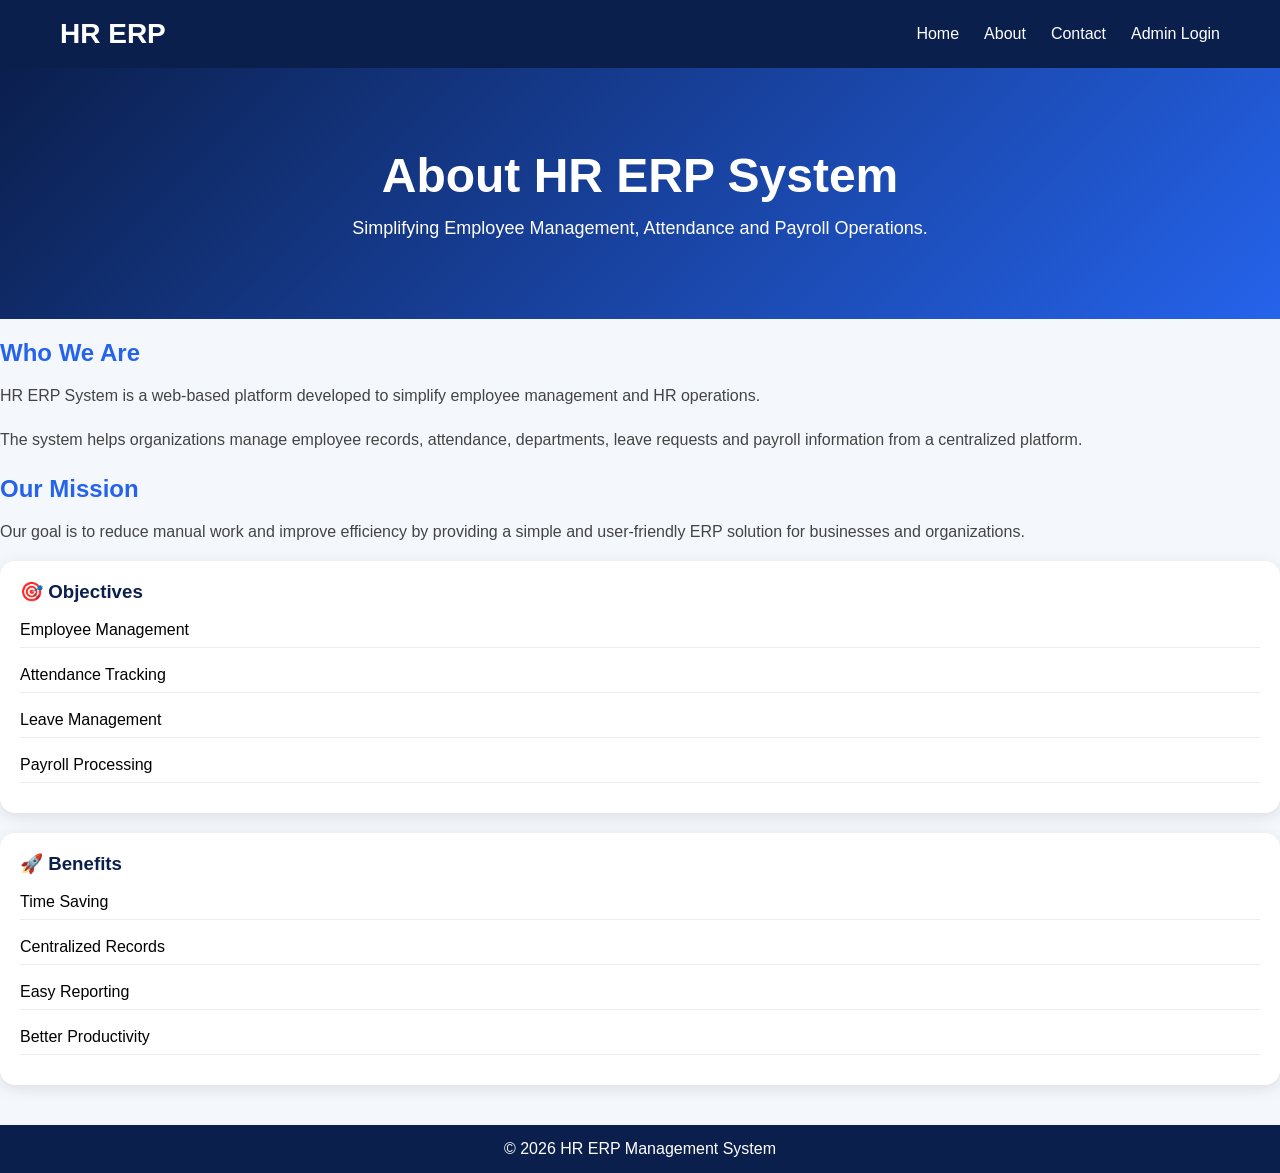
<file: templates/about.html>
<!DOCTYPE html>
<html lang="en">
<head>
    <meta charset="UTF-8">
    <meta name="viewport" content="width=device-width, initial-scale=1.0">
    <title>About Us - HR ERP</title>
    <link rel="stylesheet" href="/static/css/about.css">
</head>
<body>

    <!-- Navbar -->
    <nav class="navbar">
        <div class="logo">HR ERP</div>

        <ul class="nav-links">
            <li><a href="/">Home</a></li>
            <li><a href="/about">About</a></li>
            <li><a href="/contact">Contact</a></li>
            <li><a href="/adminlogin" class="login-btn">Admin Login</a></li>
        </ul>
    </nav>

    <!-- Hero Section -->
    <section class="hero">
        <h1>About HR ERP System</h1>
        <p>
            Simplifying Employee Management,
            Attendance and Payroll Operations.
        </p>
    </section>

    <!-- About Content -->
    <section class="content">

        <div class="about-card">

            <h2>Who We Are</h2>

            <p>
                HR ERP System is a web-based platform developed to
                simplify employee management and HR operations.
            </p>

            <p>
                The system helps organizations manage employee
                records, attendance, departments, leave requests
                and payroll information from a centralized platform.
            </p>

            <h2>Our Mission</h2>

            <p>
                Our goal is to reduce manual work and improve
                efficiency by providing a simple and user-friendly
                ERP solution for businesses and organizations.
            </p>

        </div>

        <div class="sidebar">

            <div class="card">
                <h3>🎯 Objectives</h3>

                <ul>
                    <li>Employee Management</li>
                    <li>Attendance Tracking</li>
                    <li>Leave Management</li>
                    <li>Payroll Processing</li>
                </ul>
            </div>

            <div class="card">
                <h3>🚀 Benefits</h3>

                <ul>
                    <li>Time Saving</li>
                    <li>Centralized Records</li>
                    <li>Easy Reporting</li>
                    <li>Better Productivity</li>
                </ul>
            </div>

        </div>

    </section>

    <!-- Footer -->
    <footer>
        <p>© 2026 HR ERP Management System</p>
    </footer>

</body>
</html>
</file>
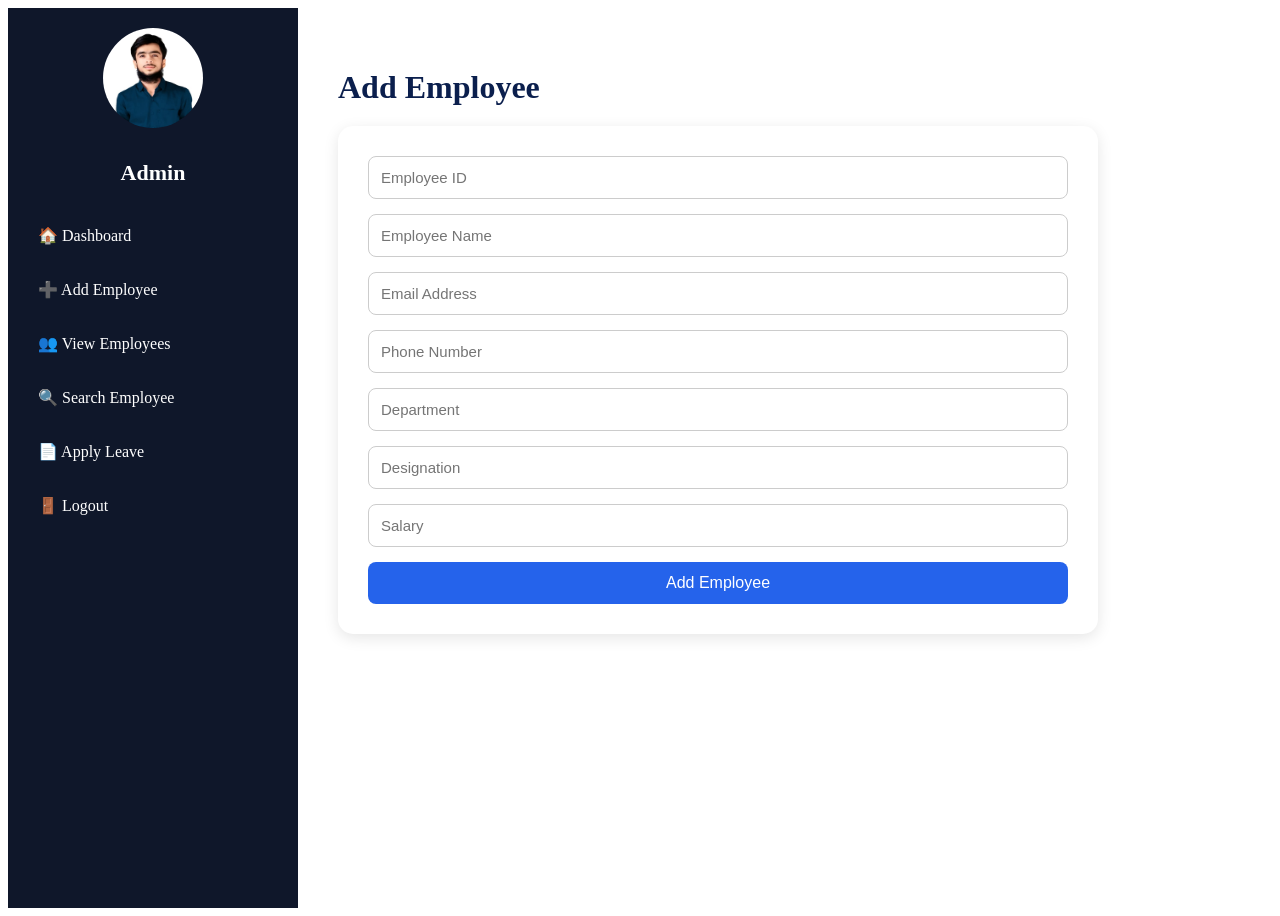
<file: templates/add_employee.html>
<!DOCTYPE html>
<html lang="en">
<head>
    <meta charset="UTF-8">
    <meta name="viewport" content="width=device-width, initial-scale=1.0">
    <title>Add Employee - HR ERP</title>

    <link rel="stylesheet" href="/static/css/add_emp.css">
</head>

<body>

<div class="dashboard-container">

    <!-- Sidebar -->
    <div class="dashboard-sidebar">

        <div class="profile">
            <img src="/static/admin.jpeg" alt="Admin">
            <h2>Admin</h2>
        </div>

        <ul>
            <li><a href="/admin_dashboard">🏠 Dashboard</a></li>
            <li><a href="/add_employee">➕ Add Employee</a></li>
            <li><a href="/view_employee">👥 View Employees</a></li>
            <li><a href="/search_employee"> 🔍 Search Employee</a></li>
             <li><a href="/apply_leave">📄 Apply Leave</a></li>
            <li><a href="/logout">🚪 Logout</a></li>
        </ul>

    </div>

    <!-- Main Content -->
    <div class="dashboard-content">

        <h1>Add Employee</h1>

        <div class="employee-form">

            <form action="/save" method="post">
                 <input type="number" name="emp id" placeholder="Employee ID" required>
                <input type="text" name="name" placeholder="Employee Name" required>

                <input type="email" name="email" placeholder="Email Address" required>

                <input type="text" name="phone" placeholder="Phone Number" required>

                <input type="text" name="department" placeholder="Department" required>

                <input type="text" name="designation" placeholder="Designation" required>

                <input type="number" name="salary" placeholder="Salary" required>

                <button type="submit">Add Employee</button>

            </form>

        </div>

    </div>

</div>

</body>
</html>
</file>
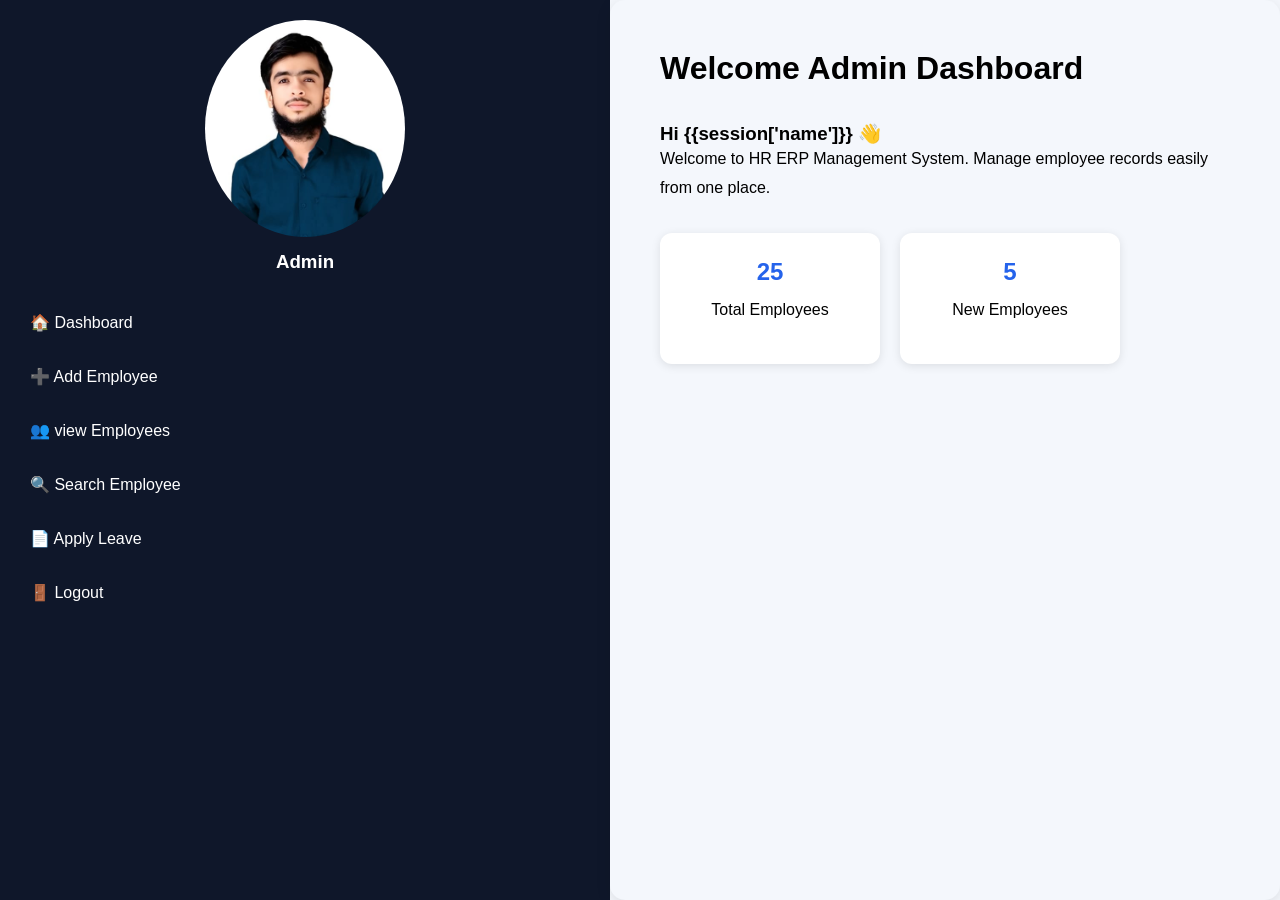
<file: templates/admin_dashboard.html>
<!DOCTYPE html>
<html lang="en">
<head>
    <meta charset="UTF-8">
    <meta name="viewport" content="width=device-width, initial-scale=1.0">
    <title>Dashboard - HR ERP</title>
    <link rel="stylesheet" href="/static/css/dashborad.css">
</head>
<body>

<div class="dashboard-container">

    <!-- Sidebar -->
    <div class="sidebar">

        <div class="admin-profile">
            <img src="/static/admin.jpeg" alt="Admin" width="200px">
            <h3>Admin</h3>
        </div>

        <ul>
            <li><a href="/dashboard">🏠 Dashboard</a></li>
            <li><a href="/add_employee">➕ Add Employee</a></li>
            <li><a href="/view_employee">👥 view Employees</a></li>
            <li><a href="/search_employee"> 🔍 Search Employee</a></li>
             <li><a href="/apply_leave">📄 Apply Leave</a></li>
            <li><a href="/logout">🚪 Logout</a></li>
        </ul>

    </div>

    <!-- Main Content -->
    <div class="main-content">

        <h1>Welcome Admin Dashboard</h1> <br> <br>
       <h3> Hi {{session['name']}} 👋</h3>

        <p>
            Welcome to HR ERP Management System.
            Manage employee records easily from one place.
        </p>

        <div class="dashboard-cards">

            <div class="dash-card">
                <h2>25</h2>
                <p>Total Employees</p>
            </div>

            <div class="dash-card">
                <h2>5</h2>
                <p>New Employees</p>
            </div>

        </div>

    </div>

</div>

</body>
</html>
</file>
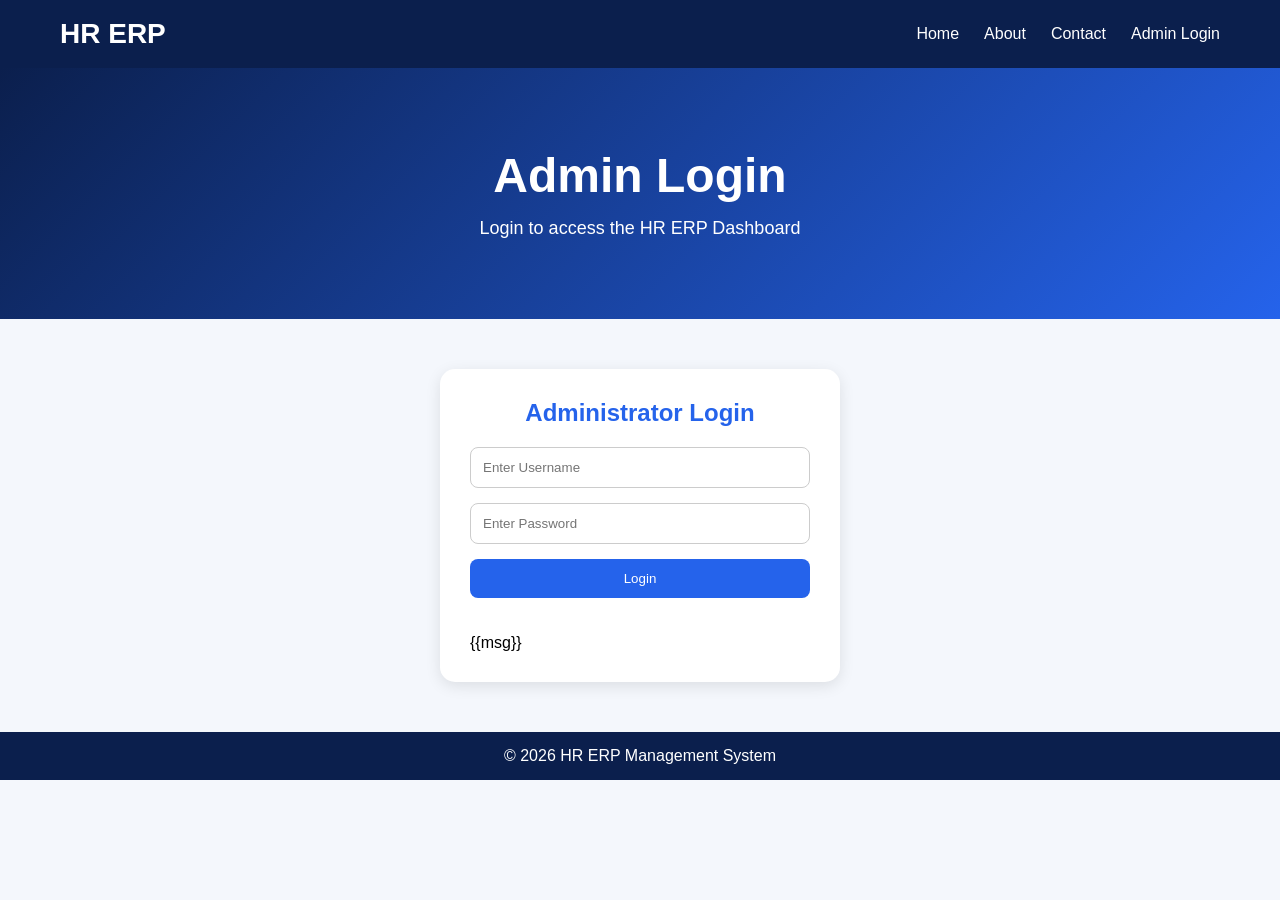
<file: templates/adminlogin.html>
<!DOCTYPE html>
<html lang="en">
<head>
    <meta charset="UTF-8">
    <meta name="viewport" content="width=device-width, initial-scale=1.0">
    <title>Admin Login</title>
    <link rel="stylesheet" href="/static/css/admin.css">
</head>
<body>

    <!-- Navbar -->
    <nav class="navbar">
        <div class="logo">HR ERP</div>

        <ul class="nav-links">
            <li><a href="/">Home</a></li>
            <li><a href="/about">About</a></li>
            <li><a href="/contact">Contact</a></li>
            <li><a href="/adminlogin" class="login-btn">Admin Login</a></li>
        </ul>
    </nav>

    <!-- Hero -->
    <section class="hero">
        <h1>Admin Login</h1>
        <p>Login to access the HR ERP Dashboard</p>
    </section>

    <!-- Login Form -->
    <section class="login-container">

        <div class="login-card">

            <h2>Administrator Login</h2>

            <form action="/admin_dashboard" method="POST">

                <input type="text" name="username"
                       placeholder="Enter Username">

                <input type="password" name="password"
                       placeholder="Enter Password">

                <button type="submit">Login</button>

                  <br> <br>
               {{msg}}


            </form>



        </div>

    </section>

    <footer>
        <p>© 2026 HR ERP Management System</p>
    </footer>

</body>
</html>
</file>
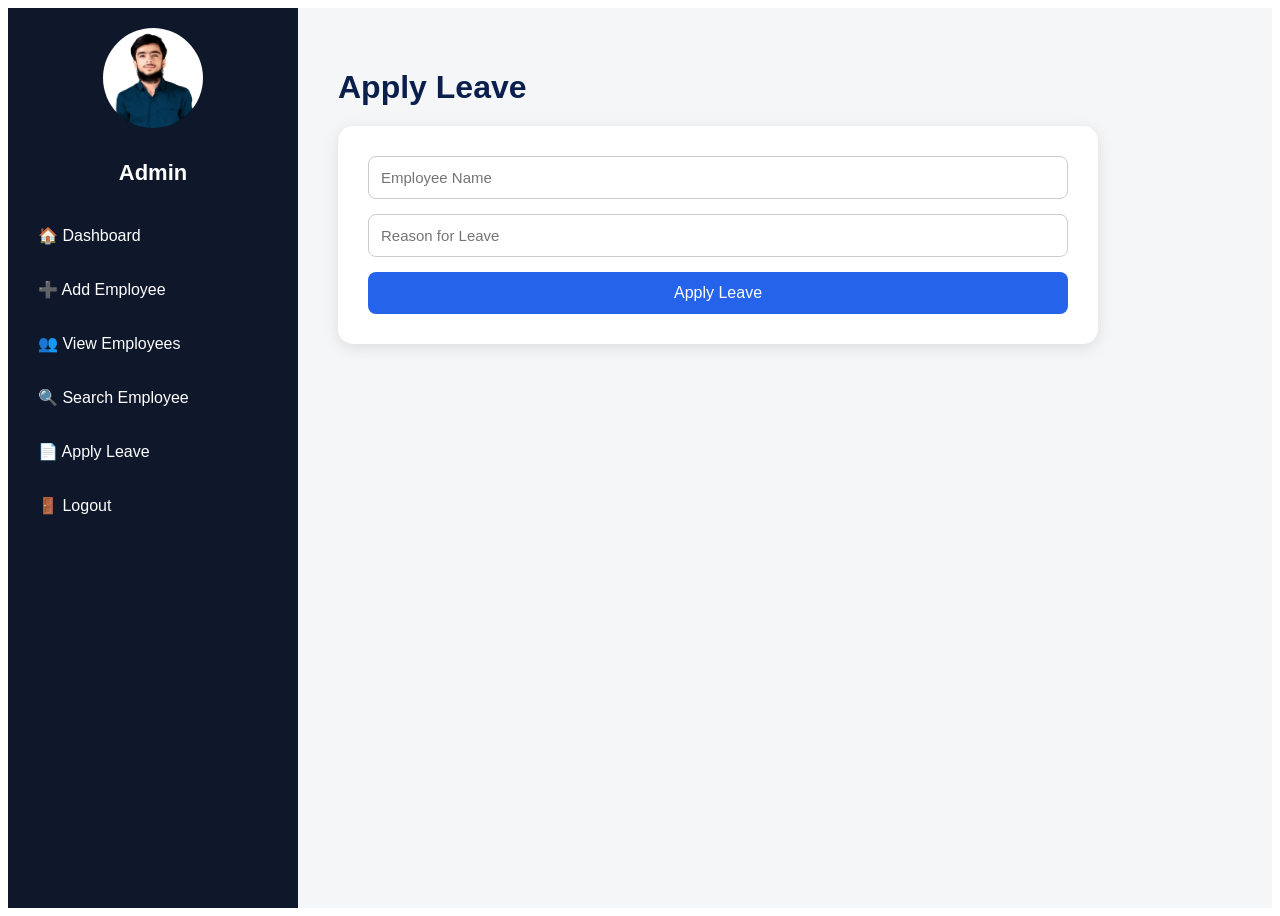
<file: templates/apply_leave.html>
<!DOCTYPE html>
<html lang="en">
<head>
    <meta charset="UTF-8">
    <meta name="viewport" content="width=device-width, initial-scale=1.0">
    <title>Apply Leave - HR ERP</title>

    <link rel="stylesheet" href="/static/css/apply_leave.css">
</head>

<body>

<div class="dashboard-container">

    <!-- Sidebar -->
    <div class="dashboard-sidebar">

        <div class="profile">
            <img src="/static/admin.jpeg" alt="Admin">
            <h2>Admin</h2>
        </div>

        <ul>
            <li><a href="admin_dashboard.html">🏠 Dashboard</a></li>
            <li><a href="/add_employee">➕ Add Employee</a></li>
            <li><a href="/view_employee">👥 View Employees</a></li>
            <li><a href="/search_employee">🔍 Search Employee</a></li>
            <li><a href="/apply_leave">📄 Apply Leave</a></li>
            <li><a href="/logout">🚪 Logout</a></li>
        </ul>

    </div>

    <!-- Main Content -->
    <div class="dashboard-content">

        <h1>Apply Leave</h1>

        <div class="leave-form">

            <form action="/save_leave" method="post">

                <input type="text" name="name" placeholder="Employee Name" required>

                <input type="text" name="reason" placeholder="Reason for Leave" required>

                <button type="submit">Apply Leave</button>

            </form>

        </div>

    </div>

</div>

</body>
</html>
</file>
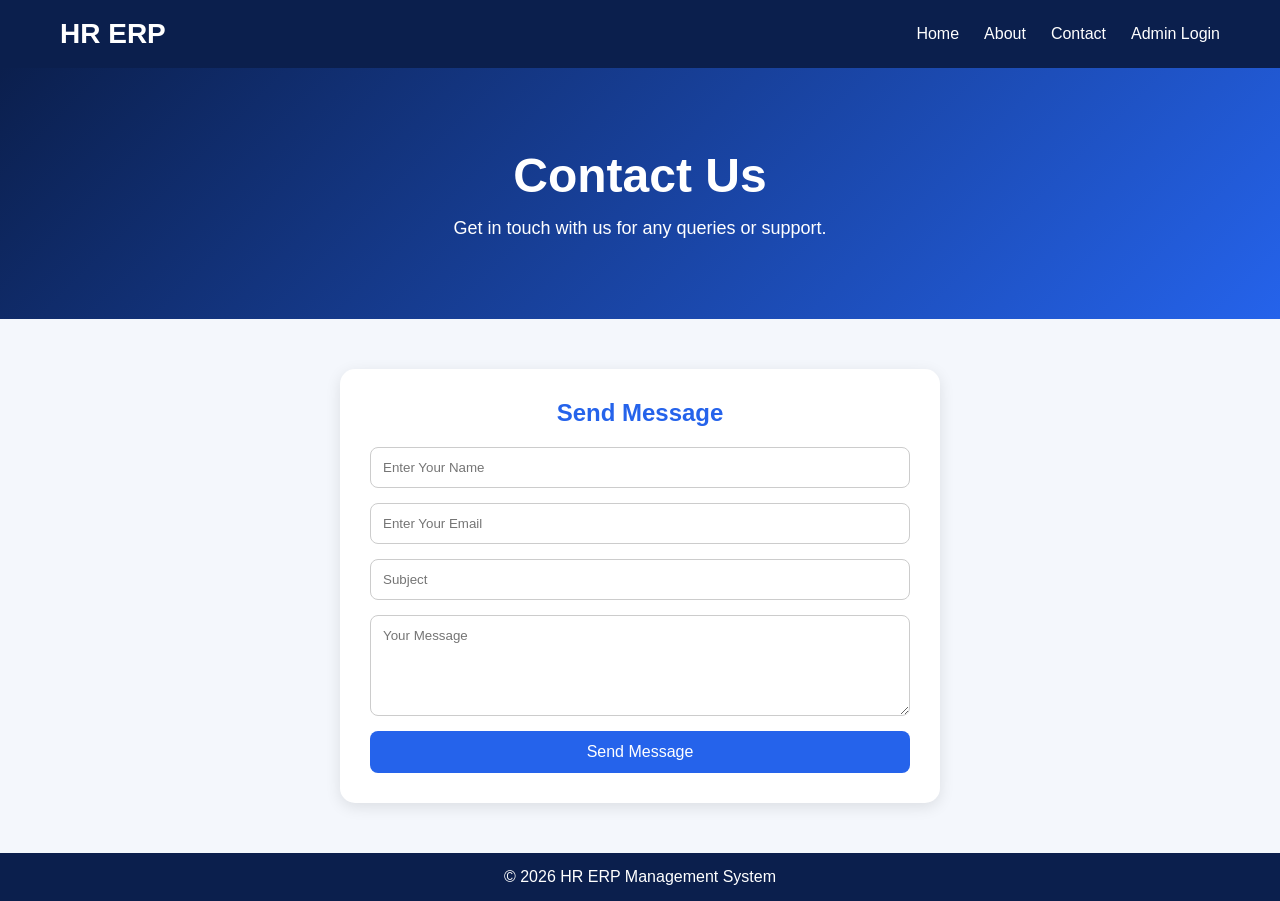
<file: templates/contact.html>
<!DOCTYPE html>
<html lang="en">
<head>
    <meta charset="UTF-8">
    <meta name="viewport" content="width=device-width, initial-scale=1.0">
    <title>Contact Us - HR ERP</title>
    <link rel="stylesheet" href="/static/css/contact.css">
<body>

    <!-- Navbar -->
    <nav class="navbar">
        <div class="logo">HR ERP</div>

        <ul class="nav-links">
            <li><a href="/">Home</a></li>
            <li><a href="/about">About</a></li>
            <li><a href="/contact">Contact</a></li>
            <li><a href="/adminlogin" class="login-btn">Admin Login</a></li>
        </ul>
    </nav>

    <!-- Hero -->
    <section class="hero">
        <h1>Contact Us</h1>
        <p>Get in touch with us for any queries or support.</p>
    </section>

    <!-- Contact Form -->
    <section class="contact-container">

        <div class="contact-card">

            <h2>Send Message</h2>

            <form>

                <input type="text" placeholder="Enter Your Name">

                <input type="email" placeholder="Enter Your Email">

                <input type="text" placeholder="Subject">

                <textarea rows="5" placeholder="Your Message"></textarea>

                <button type="submit">Send Message</button>

            </form>

        </div>

    </section>

    <!-- Footer -->
    <footer>
        <p>© 2026 HR ERP Management System</p>
    </footer>

</body>
</html>
</file>
<file: static/css/about.css>
*{
    margin:0;
    padding:0;
    box-sizing:border-box;
    font-family:Arial, sans-serif;
}

body{
    background:#f4f7fc;
}

/* Navbar */

nav{
    background:#0b1f4d;
    display:flex;
    justify-content:space-between;
    align-items:center;
    padding:18px 60px;
}

.logo{
    color:white;
    font-size:28px;
    font-weight:bold;
}

nav ul{
    list-style:none;
    display:flex;
}

nav ul li{
    margin-left:25px;
}

nav ul li a{
    color:white;
    text-decoration:none;
    font-weight:500;
}

/* Hero */

.hero{
    background:linear-gradient(135deg,#0b1f4d,#2563eb);
    color:white;
    text-align:center;
    padding:80px 20px;
}

.hero h1{
    font-size:48px;
    margin-bottom:15px;
}

.hero p{
    font-size:18px;
}

/* Layout */

.container{
    width:90%;
    margin:40px auto;
    display:flex;
    gap:25px;
}

.main-content{
    flex:3;
    background:white;
    padding:30px;
    border-radius:15px;
    box-shadow:0 4px 15px rgba(0,0,0,0.1);
}

.main-content h2{
    margin-bottom:15px;
    color:#0b1f4d;
}

.main-content p{
    line-height:1.8;
    margin-bottom:15px;
}

.sidebar{
    flex:1;
}

.card{
    background:white;
    padding:20px;
    margin-bottom:20px;
    border-radius:15px;
    box-shadow:0 4px 15px rgba(0,0,0,0.1);
}

.card h3{
    color:#0b1f4d;
    margin-bottom:10px;
}

.card ul{
    padding-left:18px;
}

.card li{
    margin-bottom:10px;
}

/* Footer */

footer{
    background:#0b1f4d;
    color:white;
    text-align:center;
    padding:15px;
    margin-top:40px;
}



/* About Page */

.about-card h2{
    color:#2563eb;
    margin-bottom:15px;
    margin-top:20px;
}

.about-card p{
    line-height:1.8;
    margin-bottom:15px;
    color:#444;
}

.card ul{
    list-style:none;
    padding-left:0;
}

.card ul li{
    padding:8px 0;
    border-bottom:1px solid #eee;
}
</file>
<file: static/css/add_emp.css>
/* =========================
   Add Employee Dashboard
========================= */

.dashboard-container{
    display:flex;
    min-height:100vh;
}

.dashboard-sidebar{
    width:250px;
    background:#0f172a;
    color:white;
    padding:20px;
}

.profile{
    text-align:center;
    margin-bottom:30px;
}

.profile img{
    width:100px;
    height:100px;
    border-radius:50%;
    margin-bottom:10px;
}

.profile h2{
    font-size:22px;
}

.dashboard-sidebar ul{
    list-style:none;
    padding:0;
}

.dashboard-sidebar ul li{
    margin:15px 0;
}

.dashboard-sidebar ul li a{
    color:white;
    text-decoration:none;
    display:block;
    padding:10px;
    border-radius:8px;
    transition:0.3s;
}

.dashboard-sidebar ul li a:hover{
    background:#2563eb;
}

.dashboard-content{
    flex:1;
    padding:40px;
}

.dashboard-content h1{
    color:#0b1f4d;
    margin-bottom:20px;
}

.employee-form{
    background:white;
    padding:30px;
    border-radius:15px;
    box-shadow:0 4px 15px rgba(0,0,0,0.1);
    max-width:700px;
}

.employee-form form{
    display:flex;
    flex-direction:column;
}

.employee-form input{
    padding:12px;
    margin-bottom:15px;
    border:1px solid #ccc;
    border-radius:8px;
    font-size:15px;
}

.employee-form button{
    background:#2563eb;
    color:white;
    border:none;
    padding:12px;
    border-radius:8px;
    cursor:pointer;
    font-size:16px;
}

.employee-form button:hover{
    background:#1d4ed8;
}
</file>
<file: static/css/dashborad.css>
*{
    margin:0;
    padding:0;
    box-sizing:border-box;
    font-family:Arial, sans-serif;
}

body{
    background:#f4f7fc;
}

/* Navbar */

nav{
    background:#0b1f4d;
    display:flex;
    justify-content:space-between;
    align-items:center;
    padding:18px 60px;
}

.logo{
    color:white;
    font-size:28px;
    font-weight:bold;
}

nav ul{
    list-style:none;
    display:flex;
}

nav ul li{
    margin-left:25px;
}

nav ul li a{
    color:white;
    text-decoration:none;
    font-weight:500;
}

/* Hero */

.hero{
    background:linear-gradient(135deg,#0b1f4d,#2563eb);
    color:white;
    text-align:center;
    padding:80px 20px;
}

.hero h1{
    font-size:48px;
    margin-bottom:15px;
}

.hero p{
    font-size:18px;
}

/* Layout */

.container{
    width:90%;
    margin:40px auto;
    display:flex;
    gap:25px;
}

.main-content{
    flex:3;
    background:white;
    padding:30px;
    border-radius:15px;
    box-shadow:0 4px 15px rgba(0,0,0,0.1);
}

.main-content h2{
    margin-bottom:15px;
    color:#0b1f4d;
}

.main-content p{
    line-height:1.8;
    margin-bottom:15px;
}

.sidebar{
    flex:1;
}

.card{
    background:white;
    padding:20px;
    margin-bottom:20px;
    border-radius:15px;
    box-shadow:0 4px 15px rgba(0,0,0,0.1);
}

.card h3{
    color:#0b1f4d;
    margin-bottom:10px;
}

.card ul{
    padding-left:18px;
}

.card li{
    margin-bottom:10px;
}

/* Footer */

footer{
    background:#0b1f4d;
    color:white;
    text-align:center;
    padding:15px;
    margin-top:40px;
}

/* Dashboard */

.dashboard-container{
    display:flex;
    min-height:100vh;
}

.sidebar{
    width:220px;
    background:#0f172a;
    color:white;
    padding:20px;
}

.admin-profile{
    text-align:center;
    margin-bottom:30px;
}

.admin-profile img{
    border-radius:50%;
    margin-bottom:10px;
}

.sidebar ul{
    list-style:none;
}

.sidebar ul li{
    margin:15px 0;
}

.sidebar ul li a{
    color:white;
    text-decoration:none;
    display:block;
    padding:10px;
    border-radius:8px;
}

.sidebar ul li a:hover{
    background:#2563eb;
}

.main-content{
    flex:1;
    padding:50px;
    background:#f4f7fc;
}

.dashboard-cards{
    display:flex;
    gap:20px;
    margin-top:30px;
}

.dash-card{
    background:white;
    padding:25px;
    width:220px;
    border-radius:12px;
    box-shadow:0 2px 10px rgba(0,0,0,0.1);
    text-align:center;
}

.dash-card h2{
    color:#2563eb;
    margin-bottom:10px;
}
</file>
<file: static/css/admin.css>
*{
    margin:0;
    padding:0;
    box-sizing:border-box;
    font-family:Arial, sans-serif;
}

body{
    background:#f4f7fc;
}

/* Navbar */

nav{
    background:#0b1f4d;
    display:flex;
    justify-content:space-between;
    align-items:center;
    padding:18px 60px;
}

.logo{
    color:white;
    font-size:28px;
    font-weight:bold;
}

nav ul{
    list-style:none;
    display:flex;
}

nav ul li{
    margin-left:25px;
}

nav ul li a{
    color:white;
    text-decoration:none;
    font-weight:500;
}

/* Hero */

.hero{
    background:linear-gradient(135deg,#0b1f4d,#2563eb);
    color:white;
    text-align:center;
    padding:80px 20px;
}

.hero h1{
    font-size:48px;
    margin-bottom:15px;
}

.hero p{
    font-size:18px;
}

/* Layout */

.container{
    width:90%;
    margin:40px auto;
    display:flex;
    gap:25px;
}

.main-content{
    flex:3;
    background:white;
    padding:30px;
    border-radius:15px;
    box-shadow:0 4px 15px rgba(0,0,0,0.1);
}

.main-content h2{
    margin-bottom:15px;
    color:#0b1f4d;
}

.main-content p{
    line-height:1.8;
    margin-bottom:15px;
}

.sidebar{
    flex:1;

}

.card{
    background:white;
    padding:20px;
    margin-bottom:20px;
    border-radius:15px;
    box-shadow:0 4px 15px rgba(0,0,0,0.1);
}

.card h3{
    color:#0b1f4d;
    margin-bottom:10px;
}

.card ul{
    padding-left:18px;
}

.card li{
    margin-bottom:10px;
}

/* Footer */

footer{
    background:#0b1f4d;
    color:white;
    text-align:center;
    padding:15px;
    margin-top:40px;
}


/* Login Page */

.login-container{
    display:flex;
    justify-content:center;
    margin:50px 0;
}

.login-card{
    width:400px;
    background:white;
    padding:30px;
    border-radius:15px;
    box-shadow:0 4px 15px rgba(0,0,0,0.1);
}

.login-card h2{
    text-align:center;
    color:#2563eb;
    margin-bottom:20px;
}

.login-card form{
    display:flex;
    flex-direction:column;
}

.login-card input{
    padding:12px;
    margin-bottom:15px;
    border:1px solid #ccc;
    border-radius:8px;
}

.login-card button{
    padding:12px;
    background:#2563eb;
    color:white;
    border:none;
    border-radius:8px;
    cursor:pointer;
}
</file>
<file: static/css/apply_leave.css>
/* =========================
   Dashboard Layout (Same as Add Employee)
========================= */

.dashboard-container{
    display:flex;
    min-height:100vh;
    font-family: Arial, sans-serif;
}

.dashboard-sidebar{
    width:250px;
    background:#0f172a;
    color:white;
    padding:20px;
}

.profile{
    text-align:center;
    margin-bottom:30px;
}

.profile img{
    width:100px;
    height:100px;
    border-radius:50%;
    margin-bottom:10px;
}

.profile h2{
    font-size:22px;
}

.dashboard-sidebar ul{
    list-style:none;
    padding:0;
}

.dashboard-sidebar ul li{
    margin:15px 0;
}

.dashboard-sidebar ul li a{
    color:white;
    text-decoration:none;
    display:block;
    padding:10px;
    border-radius:8px;
    transition:0.3s;
}

.dashboard-sidebar ul li a:hover{
    background:#2563eb;
}

.dashboard-content{
    flex:1;
    padding:40px;
    background:#f4f6f7;
}

.dashboard-content h1{
    color:#0b1f4d;
    margin-bottom:20px;
}

/* =========================
   Leave Form Box (same as employee-form)
========================= */

.leave-form{
    background:white;
    padding:30px;
    border-radius:15px;
    box-shadow:0 4px 15px rgba(0,0,0,0.1);
    max-width:700px;
}

.leave-form form{
    display:flex;
    flex-direction:column;
}

.leave-form input{
    padding:12px;
    margin-bottom:15px;
    border:1px solid #ccc;
    border-radius:8px;
    font-size:15px;
}

.leave-form button{
    background:#2563eb;
    color:white;
    border:none;
    padding:12px;
    border-radius:8px;
    cursor:pointer;
    font-size:16px;
}

.leave-form button:hover{
    background:#1d4ed8;
}
</file>
<file: static/css/contact.css>
*{
    margin:0;
    padding:0;
    box-sizing:border-box;
    font-family:Arial, sans-serif;
}

body{
    background:#f4f7fc;
}

/* Navbar */

nav{
    background:#0b1f4d;
    display:flex;
    justify-content:space-between;
    align-items:center;
    padding:18px 60px;
}

.logo{
    color:white;
    font-size:28px;
    font-weight:bold;
}

nav ul{
    list-style:none;
    display:flex;
}

nav ul li{
    margin-left:25px;
}

nav ul li a{
    color:white;
    text-decoration:none;
    font-weight:500;
}

/* Hero */

.hero{
    background:linear-gradient(135deg,#0b1f4d,#2563eb);
    color:white;
    text-align:center;
    padding:80px 20px;
}

.hero h1{
    font-size:48px;
    margin-bottom:15px;
}

.hero p{
    font-size:18px;
}

/* Layout */

.container{
    width:90%;
    margin:40px auto;
    display:flex;
    gap:25px;
}

.main-content{
    flex:3;
    background:white;
    padding:30px;
    border-radius:15px;
    box-shadow:0 4px 15px rgba(0,0,0,0.1);
}

.main-content h2{
    margin-bottom:15px;
    color:#0b1f4d;
}

.main-content p{
    line-height:1.8;
    margin-bottom:15px;
}

.sidebar{
    flex:1;
}

.card{
    background:white;
    padding:20px;
    margin-bottom:20px;
    border-radius:15px;
    box-shadow:0 4px 15px rgba(0,0,0,0.1);
}

.card h3{
    color:#0b1f4d;
    margin-bottom:10px;
}

.card ul{
    padding-left:18px;
}

.card li{
    margin-bottom:10px;
}

/* Footer */

footer{
    background:#0b1f4d;
    color:white;
    text-align:center;
    padding:15px;
    margin-top:40px;
}


/* Stats Section */

.stats{
    width:90%;
    margin:-40px auto 30px;
    display:flex;
    justify-content:center;
    gap:20px;
}

.stat-box{
    background:white;
    width:220px;
    padding:25px;
    text-align:center;
    border-radius:12px;
    box-shadow:0 4px 15px rgba(0,0,0,0.1);
}

.stat-box h2{
    color:#2563eb;
    margin-bottom:10px;
}

.stat-box p{
    color:#555;
}






.card ul{
    list-style:none;
    padding-left:0;
}

.card ul li{
    padding:8px 0;
    border-bottom:1px solid #eee;
}



/* Contact Page */

.contact-container{
    width:90%;
    margin:50px auto;
    display:flex;
    justify-content:center;
}

.contact-card{
    width:600px;
    background:white;
    padding:30px;
    border-radius:15px;
    box-shadow:0 4px 15px rgba(0,0,0,0.1);
}

.contact-card h2{
    text-align:center;
    color:#2563eb;
    margin-bottom:20px;
}

.contact-card form{
    display:flex;
    flex-direction:column;
}

.contact-card input,
.contact-card textarea{
    padding:12px;
    margin-bottom:15px;
    border:1px solid #ccc;
    border-radius:8px;
    outline:none;
}

.contact-card button{
    background:#2563eb;
    color:white;
    border:none;
    padding:12px;
    border-radius:8px;
    cursor:pointer;
    font-size:16px;
}

.contact-card button:hover{
    background:#1d4ed8;
}
</file>
